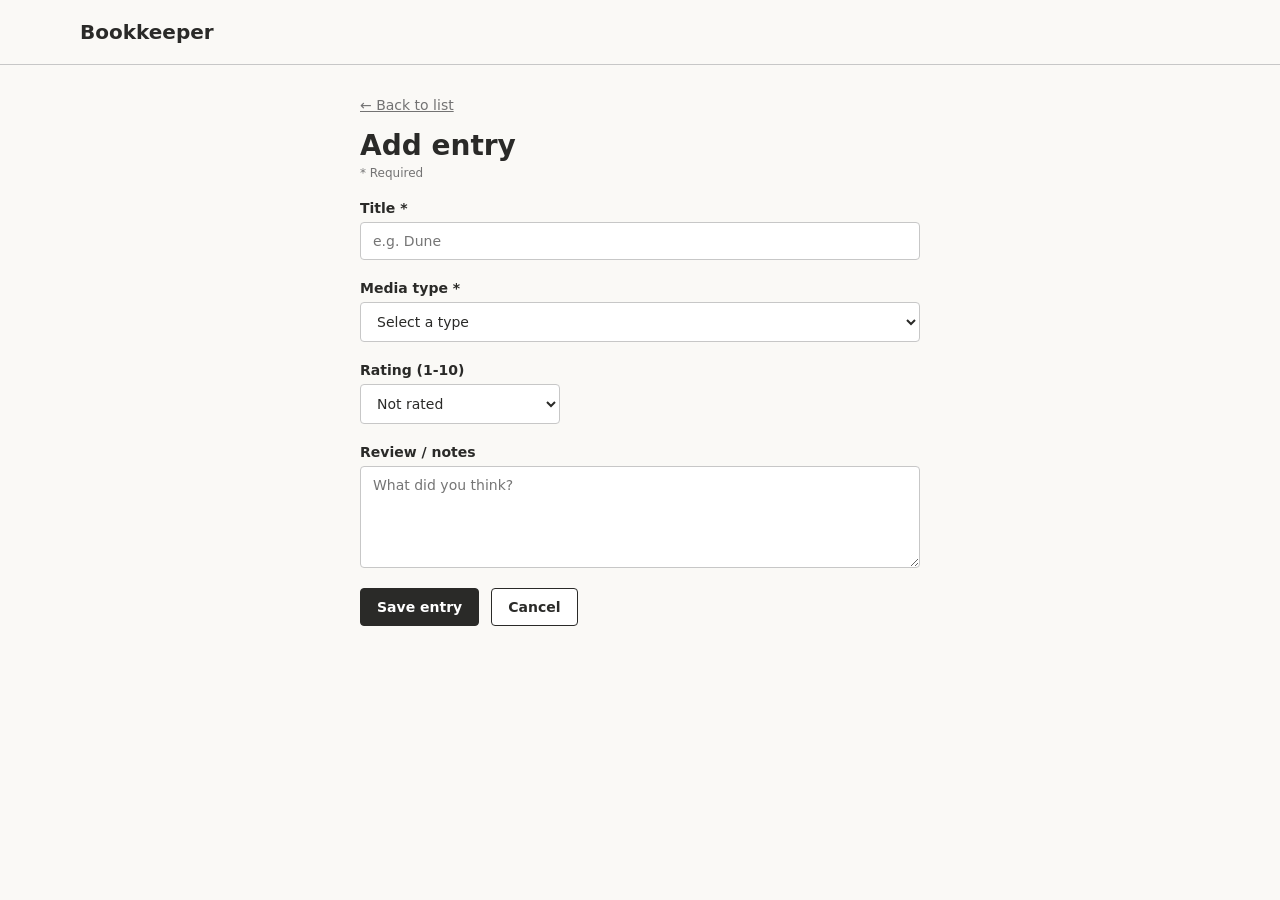
<file: UI/Form.html>
<!DOCTYPE html>
<html lang="en">
<head>
    <meta charset="UTF-8">
    <meta name="viewport" content="width=device-width, initial-scale=1.0">
    <title>Add entry - Bookkeeper</title>
    <link rel="stylesheet" href="Style.css?v=4">
    <script src="app.js?v=1" defer></script>
</head>
<body>
    <header>
        <h1>Bookkeeper</h1>
    </header>

    <main class="form-page">
        <a href="Index.html" class="back-link">← Back to list</a>
        <h2 id="form-heading">Add entry</h2>
        <p class="hint">* Required</p>

        <form id="entry-form" novalidate>
            <div class="field">
                <label for="title">Title *</label>
                <input type="text" id="title" name="title" placeholder="e.g. Dune">
                <p class="error" id="title-error" hidden>! Title is required.</p>
            </div>

            <div class="field">
                <label for="media-type">Media type *</label>
                <select id="media-type" name="mediaType">
                    <option value="">Select a type</option>
                    <option value="BOOK">Book</option>
                    <option value="MOVIE">Movie</option>
                    <option value="GAME">Game</option>
                    <option value="CUSTOM">Custom</option>
                </select>
                <p class="error" id="media-type-error" hidden>! Select a media type.</p>
            </div>

            <div class="field" id="custom-field" hidden>
                <label for="custom-type">Custom label *</label>
                <input type="text" id="custom-type" name="customType" placeholder="e.g. Board game">
                <p class="error" id="custom-type-error" hidden>! Enter a label for the custom type.</p>
            </div>

            <div class="field">
                <label for="rating">Rating (1-10)</label>
                <select id="rating" name="rating" class="short">
                    <option value="">Not rated</option>
                    <option value="1">1</option>
                    <option value="2">2</option>
                    <option value="3">3</option>
                    <option value="4">4</option>
                    <option value="5">5</option>
                    <option value="6">6</option>
                    <option value="7">7</option>
                    <option value="8">8</option>
                    <option value="9">9</option>
                    <option value="10">10</option>
                </select>
            </div>

            

            <div class="field">
                <label for="review">Review / notes</label>
                <textarea id="review" name="review" rows="5" placeholder="What did you think?"></textarea>
            </div>

            <p id="dates" class="hint" hidden></p>

            <div class="form-buttons">
                <button type="submit" class="button button-primary" id="save-button">Save entry</button>
                <a href="Index.html" class="button button-secondary">Cancel</a>
            </div>
        </form>

    </main>
    
</body>
</html>
</file>
<file: UI/Style.css>
/* Bookkeeper styles: grayscale, matching the Figma wireframes */
:root {
    --ink: #2a2a28;
    --muted: #737373;
    --line: #c7c7c7;
    --surface: #f2f2f2;
    --background: #faf9f6;
    --radius: 4px;
    --error: #c62828;
}

* {
    box-sizing: border-box;
}

[hidden] {
    display: none !important;
}

body {
    margin: 0;
    font-family: system-ui, -apple-system, BlinkMacSystemFont, 'Segoe UI', Roboto, sans-serif;
    font-size: 14px;
    color: var(--ink);
    background: var(--background);
}

header {
    display: flex;
    justify-content: space-between;
    align-items: center;
    padding: 20px max(80px, calc((100% - 1440px) / 2 + 80px));
    border-bottom: 1px solid var(--line);
}

header h1 {
    margin: 0;
    font-size: 20px;
}

main {
    max-width: 1440px;
    margin: 0 auto;
    padding: 32px 80px;
}

.title-row {
    display: flex;
    align-items: baseline;
    gap: 12px;
    margin-bottom: 24px;
}

.title-row h2 {
    margin: 0;
    font-size: 28px;
}

#entry-count {
    color: var(--muted);
}

.toolbar {
    display: flex;
    justify-content: space-between;
    align-items: center;
    margin-bottom: 24px;
}

.sort {
    display: flex;
    align-items: center;
    gap: 8px;
}

input,
select,
textarea {
    font: inherit;
    color: var(--ink);
    padding: 10px 12px;
    border: 1px solid var(--line);
    border-radius: var(--radius);
    background: #ffffff;
}

#search {
    width: 360px;
}

#sort {
    width: 200px;
}

.button {
    display: inline-block;
    padding: 10px 16px;
    border: 1px solid var(--ink);
    border-radius: var(--radius);
    font: inherit;
    font-weight: 600;
    text-decoration: none;
    cursor: pointer;
}

.button-primary {
    background: var(--ink);
    color: #ffffff;
}

.button-secondary {
    background: #ffffff;
    color: var(--ink);
}

.table-scroll {
    overflow-x: auto;
}

table {
    width: 100%;
    border-collapse: collapse;
    border: 1px solid var(--line);
}

th,
td {
    padding: 14px 16px;
    text-align: left;
    border-bottom: 1px solid var(--line);
}

th {
    background: var(--surface);
    color: var(--muted);
    font-size: 11px;
    font-weight: 600;
    text-transform: uppercase;
    letter-spacing: 0.04em;
}

.badge {
    display: inline-block;
    padding: 2px 8px;
    border: 1px solid var(--muted);
    border-radius: 10px;
    font-size: 12px;
}

.review {
    color: var(--muted);
}

.link-button {
    background: none;
    border: none;
    padding: 0;
    margin-right: 16px;
    font: inherit;
    color: var(--ink);
    text-decoration: underline;
    cursor: pointer;
}

.message {
    padding: 72px 64px;
    text-align: center;
    border: 1px dashed var(--line);
    border-radius: 6px;
}

.message p {
    margin: 0 0 12px;
}

/* Form */

.form-page {
    max-width: 720px;
}

.back-link {
    color: var(--muted);
}

.form-page h2 {
    margin: 16px 0 4px;
    font-size: 28px;
}

.hint {
    margin: 0 0 20px;
    color: var(--muted);
    font-size: 12px;
}

form {
    display: flex;
    flex-direction: column;
    gap: 20px;
}

.field {
    display: flex;
    flex-direction: column;
    gap: 6px;
}

.field label {
    font-weight: 600;
}

.field input,
.field select,
.field textarea {
    width: 100%;
}

.field .short {
    width: 200px;
}

.error {
    margin: 0;
    font-size: 12px;
    font-weight: 600;
    color: var(--error);
}

.invalid {
    border: 2px solid var(--error);
}

.form-buttons {
    display: flex;
    gap: 12px;
}

/* Delete dialog */

dialog#delete-dialog {
    max-width: 400px;
    padding: 24px;
    border: 1px solid var(--line);
    border-radius: var(--radius);
    background: #ffffff;
}

dialog#delete-dialog::backdrop {
    background: rgba(0, 0, 0, 0.5);
}

.dialog-buttons {
    display: flex;
    justify-content: flex-end;
    gap: 12px;
    margin-top: 20px;
}

/* Mobile */

@media (max-width: 640px) {
    header {
        flex-wrap: wrap;
        gap: 12px;
        padding: 16px 20px;
    }

    main {
        padding: 20px;
    }

    .toolbar {
        flex-direction: column;
        align-items: stretch;
        gap: 12px;
    }

    #search,
    #sort {
        width: 100%;
    }
}
</file>
